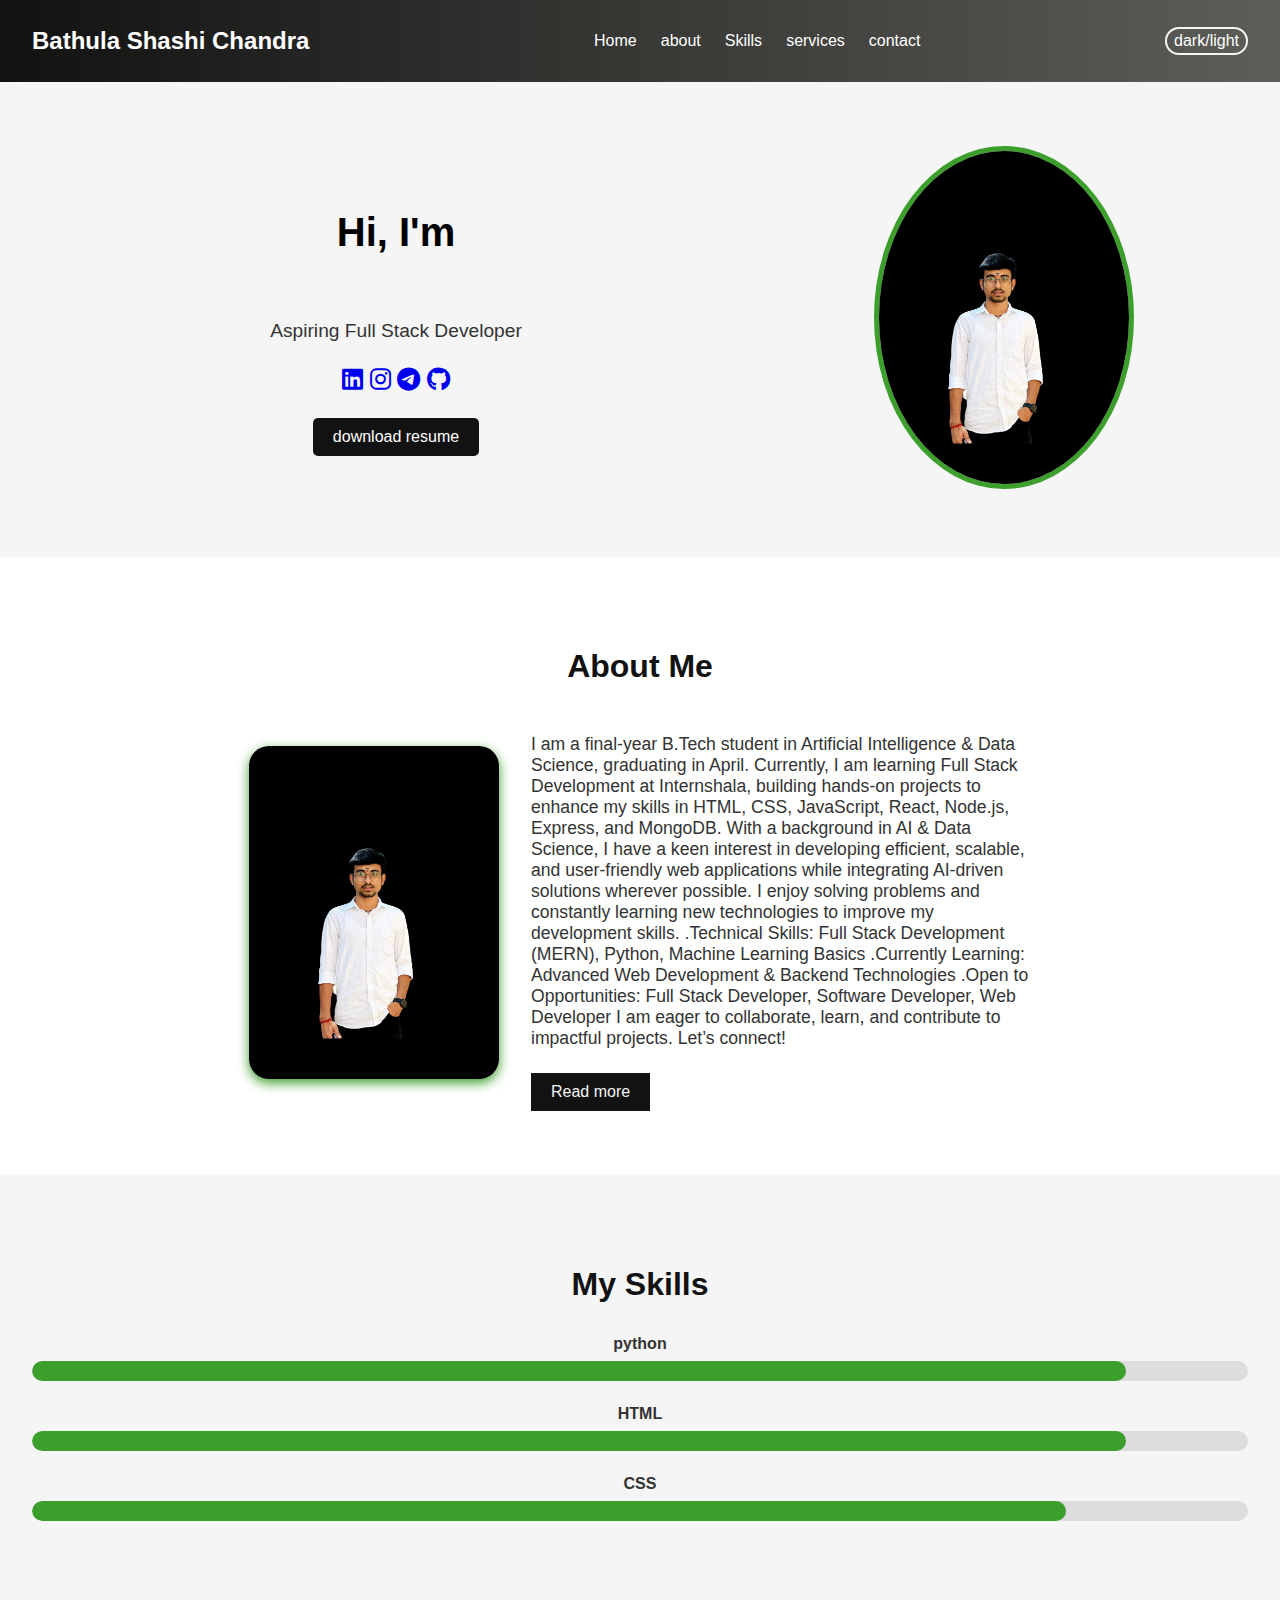
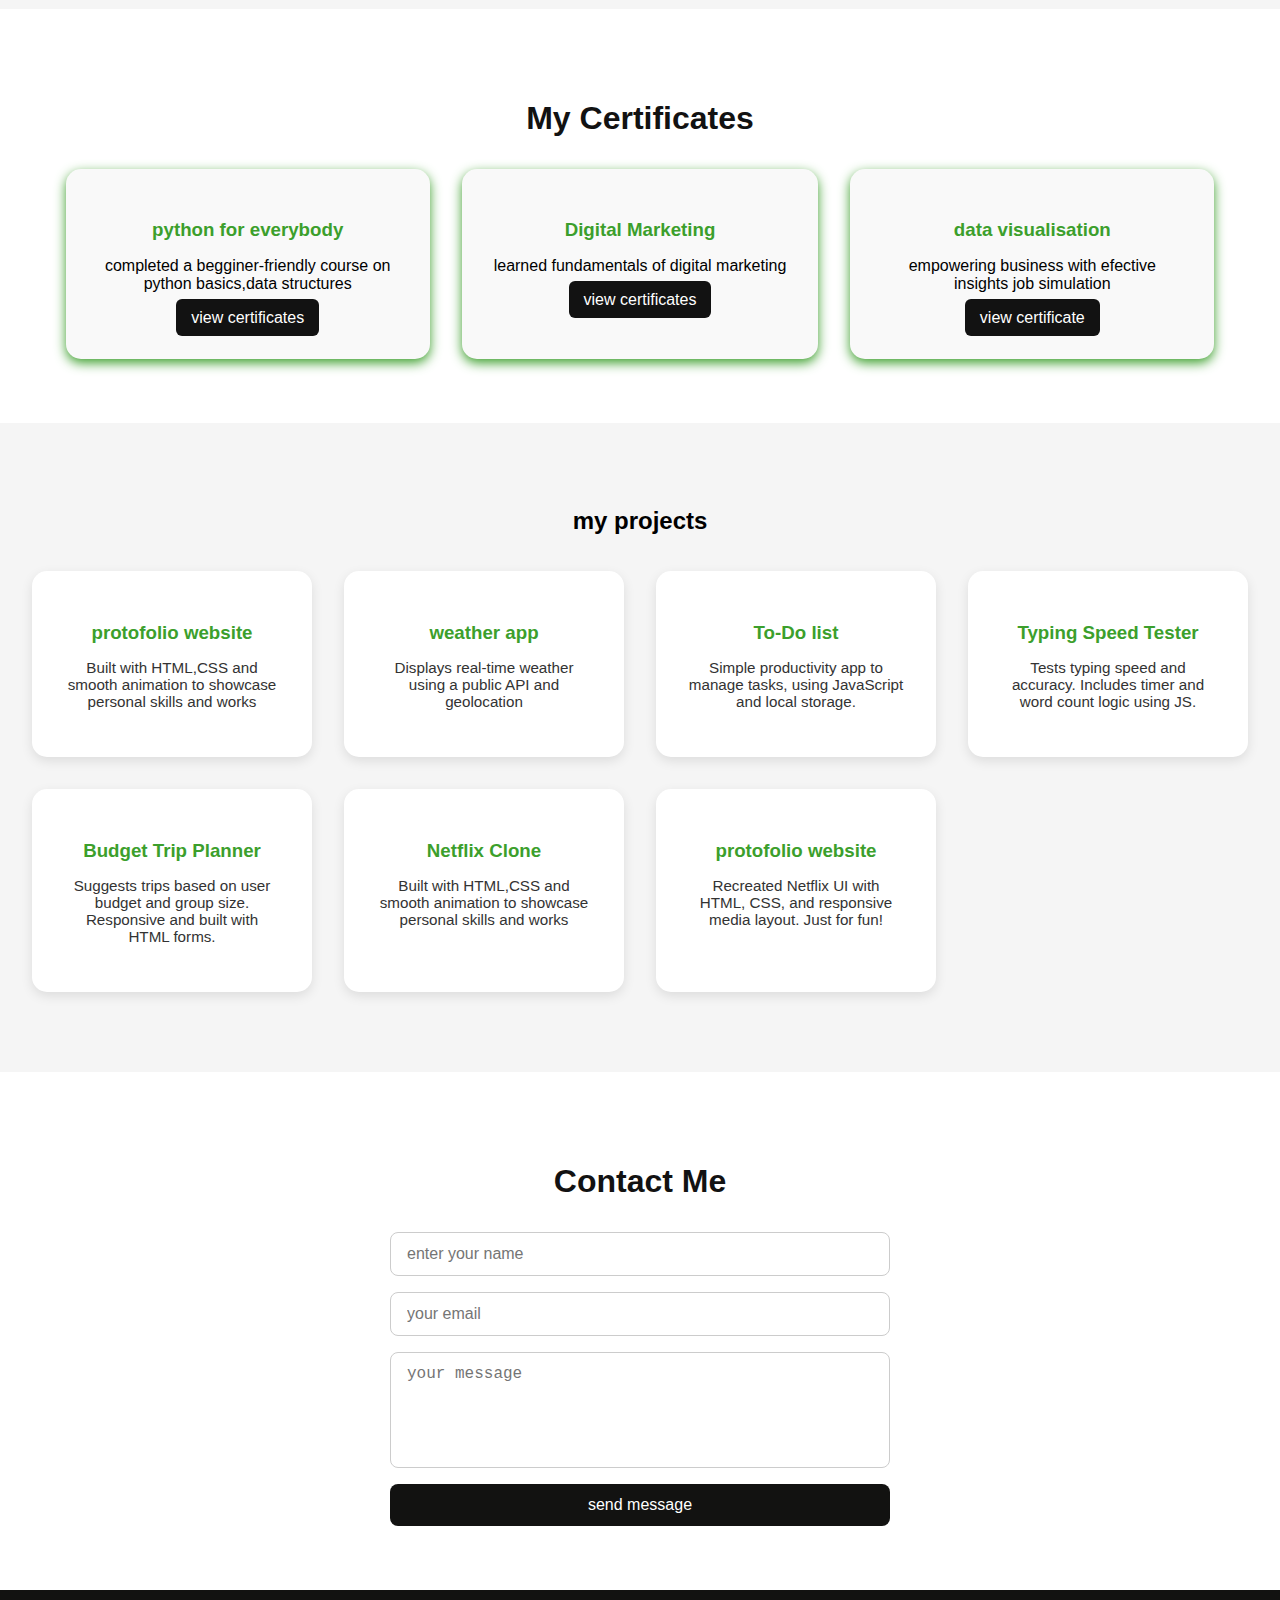
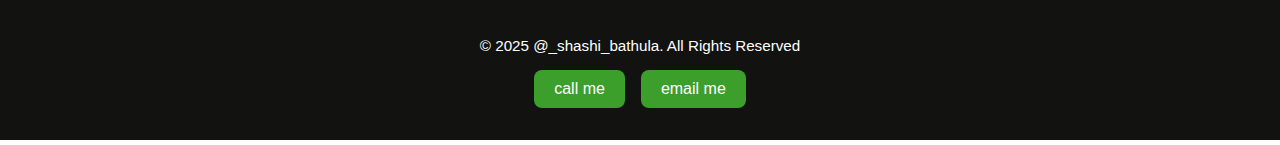
<file: index.html>
<!DOCTYPE html>
<html lang="en">
<head>
    <meta charset="UTF-8">
    <meta name="viewport" content="width=device-width, initial-scale=1.0">
    <title>my protofolio</title>
    <link rel="stylesheet" href="https://cdnjs.cloudflare.com/ajax/libs/font-awesome/6.5.0/css/all.min.css">

    <link rel="stylesheet" href="style.css">
</head>
<body>
    <header>
        <div class="logo">Bathula Shashi Chandra</div>
        <nav>
            <ul class="nav-links">
                <li><a href="#home">Home</a></li>
                <li><a href="#about">about</a></li>
                <li><a href="#skills">Skills</a></li>
                <li><a href="#services">services</a></li>
                <li><a href="#contact">contact</a></li>
            </ul>
        </nav>
        <div class="toggle-mode">
            <button>dark/light</button>
        </div>
    </header>
    <section id="home" class="home-section">
        <div class="home-content">
            <h1 class="animated-name">Hi, I'm <span>Bathula shashi chandra</span></h1>
            <p>Aspiring Full Stack Developer</p>
            <div class="social-icons">
                <a href="https://www.linkedin.com/in/bathula-shashi-chandra-4a1896225/?utm_source=share&utm_campaign=share_via&utm_content=profile&utm_medium=android_app" target="_blank"><li class="fab fa-linkedin"></li></a>
                <a href="https://www.instagram.com/_shashi_bathula?igsh=Z2VqY2ZubjZ1aXZn" target="_blank"><li class="fab fa-instagram" ></li></a>
                <a href="https://t.me/shashibathula" target="_blank"><li class="fab fa-telegram"></li></a>
                <a href="https://github.com/bathulashashi" target="_blank"><li class="fab fa-github"></li></a>
            </div>
            <a href="BATHULA SHASHI CHANDRA RESUME OFFICIAL.docx" class="resume" download>download resume</a>
        </div>
        <div class="home-img">
            <img src="WhatsApp Image 2025-03-25 at 16.42.14_bfda47e9.jpg" class="animated-img">
        </div>
    </section>
    <section id="about" class="about-section">
        <h2>About Me</h2>
        <div class="about-container">
            <div class="about-img">
                <img src="WhatsApp Image 2025-03-25 at 16.42.14_bfda47e9.jpg" alt="about image">

            </div>
            <div class="about-content">
                <p>I am a final-year B.Tech student in Artificial Intelligence & Data Science, graduating in April. Currently, I am learning Full Stack Development at Internshala, building hands-on projects to enhance my skills in HTML, CSS, JavaScript, React, Node.js, Express, and MongoDB.

                    With a background in AI & Data Science, I have a keen interest in developing efficient, scalable, and user-friendly web applications while integrating AI-driven solutions wherever possible. I enjoy solving problems and constantly learning new technologies to improve my development skills.
                    
                 .Technical Skills: Full Stack Development (MERN), Python, Machine Learning Basics
                .Currently Learning: Advanced Web Development & Backend Technologies
                .Open to Opportunities: Full Stack Developer, Software Developer, Web Developer
                    
                    I am eager to collaborate, learn, and contribute to impactful projects. Let’s connect!</p>
                    <a href="readme.html" class="read-more-btn" target="_blank">Read more</a>
            </div>
        </div>
         
    </section>
    <section id="skills" class="skills-section">
        <h2>My Skills</h2>
        <div class="slills-container">
            <div class="skills">
                <span>python</span>
                <div class="progress-bar">
                    <div class="progress" style="width:90%"></div>
                </div>
            </div>
            <div class="skills">
                <span>HTML</span>
                <div class="progress-bar">
                    <div class="progress" style="width:90%"></div>
                </div>
            </div>
            <div class="skills">
                <span>CSS</span>
                <div class="progress-bar">
                <div class="progress" style="width:85%"></div>
               </div>
            
        </div>
    </section>
    <section id="services" class="certification-section">
        <h2>My Certificates</h2>
        <div class="certificate-cards">
            <div class="cards">
                <h3>python for everybody</h3>
                <P>completed a begginer-friendly course on python basics,data structures</P>
                <a href="UC-5f28f078-fbfe-4c7d-95f6-d81c216e6f2b.jpg" target="blank" class="certificate">view certificates</a>
            </div>
            <div class="cards">
                <h3>Digital Marketing</h3>
                <P>learned fundamentals of digital marketing</P>
                <a href="digital marketing.png" target="_blank" class="certificate">view certificates</a>
            </div>
            <div class="cards">
                <h3>data visualisation</h3>
                <p>empowering  business with efective insights job simulation</p>
                <a href="https://forage-uploads-prod.s3.amazonaws.com/completion-certificates/ifobHAoMjQs9s6bKS/MyXvBcppsW2FkNYCX_ifobHAoMjQs9s6bKS_3dYzpa32sgc7tKnuh_1737963041225_completion_certificate.pdf" target="_blank" class="certificate">view certificate</a>
            </div>
        </div>
    </section>
    <section id="services" class="project-section">
        <h2>my projects</h2>
        <div class="project-container">
            <div class="project-cards">
                <h3 > protofolio website</h3>
                <p> Built with HTML,CSS and smooth animation to showcase personal skills and works</p>
            </div>
            <div class="project-cards">
                <h3 > weather app</h3>
                <p> Displays real-time weather using a public API and geolocation</p>
            </div>
            <div class="project-cards">
                <h3 >To-Do list</h3>
                <p> Simple productivity app to manage tasks, using JavaScript and local storage.</p>
            </div>
            <div class="project-cards">
                <h3 >Typing Speed Tester</h3>
                <p> Tests typing speed and accuracy. Includes timer and word count logic using JS.</p>
            </div>
            <div class="project-cards">
                <h3 >Budget Trip Planner</h3>
                <p>Suggests trips based on user budget and group size. Responsive and built with HTML forms.</p></p>
            </div>
            <div class="project-cards">
                <h3 >Netflix Clone</h3>
                <p> Built with HTML,CSS and smooth animation to showcase personal skills and works</p>
            </div>
            <div class="project-cards">
                <h3 > protofolio website</h3>
                <p> Recreated Netflix UI with HTML, CSS, and responsive media layout. Just for fun!</p>
            </div>
            

        </div>
    </section>
    <section id="contact" class="contact-section">
        <h2>Contact Me</h2>
        <form class="contact-form " action="#" method="post">
            <input type="text" name="name" placeholder="enter your name" required>
            <input type="email" name="email" placeholder="your email" required>
            <textarea name="message" rows="5" placeholder="your message" required></textarea>
            <button type="submit">send message</button>
        </form>
    </section>
    <footer class="footer">
        <p>© 2025 @_shashi_bathula. All Rights Reserved</p>
        <div class="footer-buttons">
            <a href="tel:09494083958" class="footer-btn">call me</a>
            <a href="mailto:shashichandrabathula2004@gmail.com" class="footer-btn">email me</a>
        </div>
    </footer>
</body>
</html>
</file>
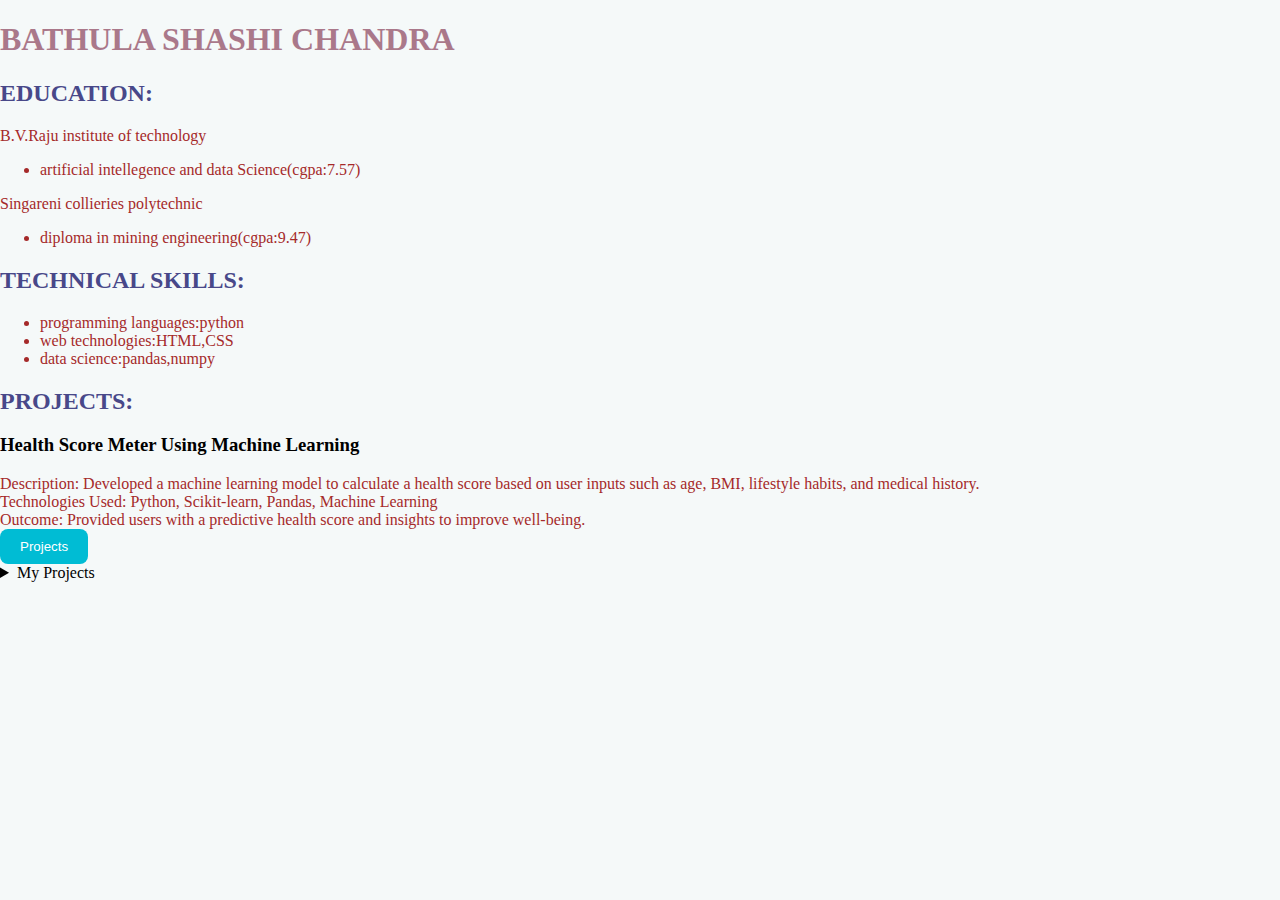
<file: readme.html>
<!DOCTYPE html>
<html lang="en">
<head>
    <meta charset="UTF-8">
    <meta name="viewport" content="width=device-width, initial-scale=1.0">
    <title>Document</title>
    <Link rel="stylesheet" href="readmore.css">
</head>
<body>
    <h1>BATHULA SHASHI CHANDRA</h1>
    
      <h2>EDUCATION:</h2>  
           <li>B.V.Raju institute of technology</li>
           <ul><li>artificial intellegence and data Science(cgpa:7.57)</li></ul>
           <li>Singareni collieries polytechnic</li>
           <ul><li>diploma in mining engineering(cgpa:9.47)</li></ul> 
        <h2>TECHNICAL SKILLS:</h2>
        <ul>
            <li>programming languages:python</li>
            <li>web technologies:HTML,CSS</li>
            <li>data science:pandas,numpy</li>
        </ul>
        <h2>PROJECTS:</h2>
        <h3>Health Score Meter Using Machine Learning</h3>
       <li>Description: Developed a machine learning model to calculate a health score based on user inputs such as age, BMI, lifestyle habits, and medical history.</li>
        <li>Technologies Used: Python, Scikit-learn, Pandas, Machine Learning</li>
        <li>Outcome: Provided users with a predictive health score and insights to improve well-being.</li>
       
        <div class="dropdown">
            <button class="dropbtn">Projects</button>
            <div class="dropdown-content">
              <a href="#project1">Portfolio Website</a>
              <a href="#project2">Weather App</a>
              <a href="#project3">Budget Planner</a>
            </div>
          </div>
          <details>
            <summary>My Projects</summary>
            <ul>
              <li><a href="#project1">Portfolio Website</a></li>
              <li><a href="#project2">To-Do App</a></li>
              <li><a href="#project3">Netflix Clone</a></li>
            </ul>
          </details>
   
   
</body>
</html>
</file>
<file: style.css>
body{
    margin:0;
    font-family:'Segoe UI', Tahoma, Geneva, Verdana, sans-serif;
}
header{
    display:flex;
    justify-content:space-between;
    align-items: center;
    padding:1rem 2rem;
    background:linear-gradient(to right ,#121211 ,#5d5d59);
    color:white;
    position:sticky;
    top:0;
    
    z-index:100;
}
@keyframes nameFadeIn {
   
    to {
      opacity: 1;
      transform: translateY(0);
    }
  }
.animated-name span {
    display: inline-block;
    opacity: 0;
    transform: translateY(20px);
    animation: nameFadeIn 1.2s ease-in-out forwards;
  }
  
  .animated-name span {
    animation-delay: 0.5s;
  }
.logo{
    font-weight:bold;
    font-size:1.5rem;

}
.nav-links{
    display: flex;
    list-style: none;
    gap:1.5rem;
}
.nav-links li a {
    color:white;
    text-decoration:none;
    font-weight: 500;
    transition:color 0.5s;
}
.nav-links li a:hover{
    color:rgb(60, 159, 44);
}
.toggle-mode button{
    background-color: transparent;
    border:2px solid whitesmoke;
    border-radius: 20px;
    padding: 3px 7px;
    color:white;
    font-size:1rem ;
    cursor: pointer;
    transition:background-color 0.3s,color 0.3s;

}
.toggle-mode  button:hover{
     color:rgb(60, 159, 44) ;
     background-color: black;
}
.home-section{
    display:flex;
    flex-wrap: wrap;
    align-items: center;
    justify-content: space-around;
    padding:4rem 2rem;
    background-color: #f5f5f5;
}
.home-content{
    max-width:500px;
    text-align: center;

}
.home-content h1{
    font-size: 2.5rem;
    margin-bottom: 1rem;
}
.home-content p{
    font-size: 1.2rem;
    color:#333;
    margin-bottom: 1.5rem;
}
.social-icons{
    color:#121212;
    font-size: 1.5rem;
    margin:0 10px;
    transition: transfrom 2s,color 0.3;
}
.social-icons a:hover{
    transform: scale(1.3);
    color:rgb(60, 159, 44);
}
.resume{
    display:inline-block;
    margin-top:1.5rem;
    padding: 10px 20px;
    background-color: #121212;
    color:white;
    text-decoration:none;
    border-radius:5px;
    transition:background-color 0.3s;
}
.resume:hover{
    background-color: rgb(60, 159, 44);
    color:#121211
}
.home-img img{
    width: 250px;
    height:auto;
    
    border-radius: 50%;
    border:5px solid rgb(60, 159, 44);
    animation :float 4s ease-in-out infinite;
      
}
@keyframes float{
    0%{ transform:translateY(0px)}
    50%{transform: translateY(-15px);}
    100%{transform:translateY(0px);}
}
.about-section{
    background-color: #fff;
    padding:4rem 2rem;
    text-align: center;
}
.about-section h2{
    font-size: 2rem;
    margin-bottom: 2rem;
    color:#121212
}
.about-container{
    display: flex;
    flex-wrap:wrap;
    justify-content: center;
    align-items: center;
    gap:2rem;
}
.about-img img{
    width: 250px;
    border-radius:20px;
    box-shadow: 0 4px 12px rgb(60, 159, 44);
}
.about-content{
    max-width: 500px;
    text-align: left;
}
.about-content p{
    font-size:1.1rem;
    color:#333;
    margin-bottom: 1.5rem;
}
.read-more-btn{
    display: inline-block;
    padding: 10px 20px;
    background-color: #121212;
    color: #f5f5f5;
    
    text-decoration: none;
}
.read-more-btn:hover{
    background-color: rgb(60, 159, 44);
    color:#121211

}
.skills-section{
    background:#f5f5f5;
    padding:4rem 2rem;
    text-align: center;
}
.skills-section h2{
    font-size:2rem;
    margin-bottom:2rem;
    color:#121212;
}
.skills-container{
    max-width:600px;
    margin:0 auto;
    text-align: left;
}
.skills{
    margin-bottom: 1.5rem;
}
.skills span{
    display:block;
    font-weight: bold;
    margin-bottom: 0.5rem;
    color:#333
}
.progress-bar{
    width:100%;
    background-color:#ddd;
    border-radius: 10px;
    overflow: hidden;
    height: 20px;
}
.progress{
    height:100%;
    background-color:rgb(60, 159, 44) ;
    border-radius: 10px;
    animation: fillbar 2s ease-out;
    
}
@keyframes fillbar{
    from{
        width:0%;
    }
    to{
        width: var(--progress-width);
    }
}
.certification-section{
    background-color: #fff;
    padding:4rem 2rem;
    text-align: center;
}
.certification-section h2{
    font-size:2rem;
    margin-bottom: 2rem;
    color: #121212;
}
.certificate-cards{
    display: flex;
    flex-wrap: wrap;
    gap:2rem;
    justify-content: center;
}
.cards{
    background-color: #f9f9f9;
    border-radius:15px;
    box-shadow: 0 4px 12px rgb(60, 159, 44);
    padding:2rem;
    max-width:300px;
    transition:transform 0.3s,box-shadow 0.3s;
}
.cards:hover{
    transform:translateY(-10px);
    box-shadow: 0 8px 20px rgba(11, 235, 33, 0.15);
}
.cards h3{
    color:rgb(60, 159, 44);
    margin-bottom:0.5rem;
}
.crads p{
    font-size:0.95rem;
    color:#333;
    margin-bottom:1rem;
}
.certificate{
    display: inline;
    padding:10px 15px;
    background-color: #121212;
    text-decoration:none;
    color: white;
    border-radius:6px;
    transition:background-color 0.3s ease;
}
.certificate:hover{
    background-color: rgb(60, 159, 44);
    color: #121212;
}
.project-section{
    background-color: #f5f5f5;
    padding:4rem 2rem;
    text-align: center;
}
.project-container{
    display: grid;
    grid-template-columns:repeat(auto-fit,minmax(260px,1fr));
    gap:2rem;
    padding:1rem 0;
}
.projects-section h2 {
    font-size: 2rem;
    margin-bottom: 2rem;
    color: #121212;
  }
  .project-cards{
    background-color: white;
    padding:2rem;
    border-radius: 15px;
    box-shadow:0 4px 12px rgba(0,0,0,0.1);
    transition:transform 0.3s ease,box-shadow 0.3 ease;

  }
 .project-cards:hover{
    transform:translateY(-10px) scale(1.02);
    box-shadow: 0 8px 20px rgba(11, 235, 33, 0.15);
 }
 .project-cards h3{
    margin-bottom:0.5rem;
    color:rgb(60, 159, 44);
 }
 .project-cards p{
    font-size:0.95rem;
    color:#333;
 }
 .contact-section{
    background-attachment: #fff;
    padding:4rem 2rem;
    text-align: center;
 }
 .contact-section h2{
    font-size:2rem;
    margin-bottom: 2rem;
    color: #121212;
 }
 .contact-form{
    max-width: 500px;
    margin:0 auto;
    display: flex;
    flex-direction: column;
    gap:1rem;
 }
 .contact-form input,
 .contact-form textarea{
    padding:12px 16px;
    border-radius:8px;
    border: 1px solid #ccc;
    font-size: 1rem;
    resize:none;
 }
 .contact-form button{
    background-color:#121211 ;
    color:white;
    border:none;
    padding:12px;
    font-size:1rem;
    border-radius:8px ;
    cursor: pointer;
    transition:background-color  0.3 ease;

 }
 .contact-form button:hover{
    background-color: rgb(60, 159, 44);
    
 }
 .footer{
    background-color: #121211;
    color: white;
    padding:2rem 1rem;
    text-align: center;
 }
 .footer p{
    margin-bottom:1rem;
    font-size:0.95rem;
 }
 .footer-buttons{
    display:flex;
    justify-content: center;
    gap:1rem;
    flex-wrap: wrap;
 }
 .footer-btn{
    background-color: rgb(60, 159, 44);
    color: white;
    padding:10px 20px;
    border-radius: 8px;
    text-decoration: none;
    font-weight:500;
    transition:background-color 0.3s ease,transform 0.3 ease;

 }
 .footer-btn:hover{
    background-color: #121211;
    transform:scale(1.05);
 }
 @media (max-width: 768px) {
    header nav ul {
      flex-direction: column;
      gap: 1rem;
    }
  
    .projects-container,
    .certifications-container {
      grid-template-columns: 1fr;
    }
  }
  @media (max-width: 425px) {
    .hero h1 {
      font-size: 1.5rem;
    }
  
    .contact-form input,
    .contact-form textarea {
      font-size: 0.9rem;
    }
  
    .footer-buttons {
      flex-direction: column;
      gap: 0.5rem;
    }
  }
</file>
<file: readmore.css>
h1{
    color: rgb(170, 120, 138);
    
    
}
body{
    margin: 0%;
    border: 0;
    background-color: rgb(245, 249, 249);
   
}
h2{
    color:rgb(72, 72, 137)
}
li{
    color: brown;
}
.dropdown {
    position: relative;
    display: inline-block;
  }
  
  .dropbtn {
    background-color: #00bcd4;
    color: white;
    padding: 10px 20px;
    border: none;
    cursor: pointer;
    border-radius: 8px;
  }
  
  .dropdown-content {
    display: none;
    position: absolute;
    background-color: white;
    min-width: 180px;
    box-shadow: 0px 4px 12px rgba(0,0,0,0.2);
    z-index: 1;
    border-radius: 8px;
  }
  
  .dropdown-content a {
    color: black;
    padding: 10px 14px;
    text-decoration: none;
    display: block;
  }
  
  .dropdown-content a:hover {
    background-color: #f1f1f1;
  }
  
  .dropdown:hover .dropdown-content {
    display: block;
  }
</file>
